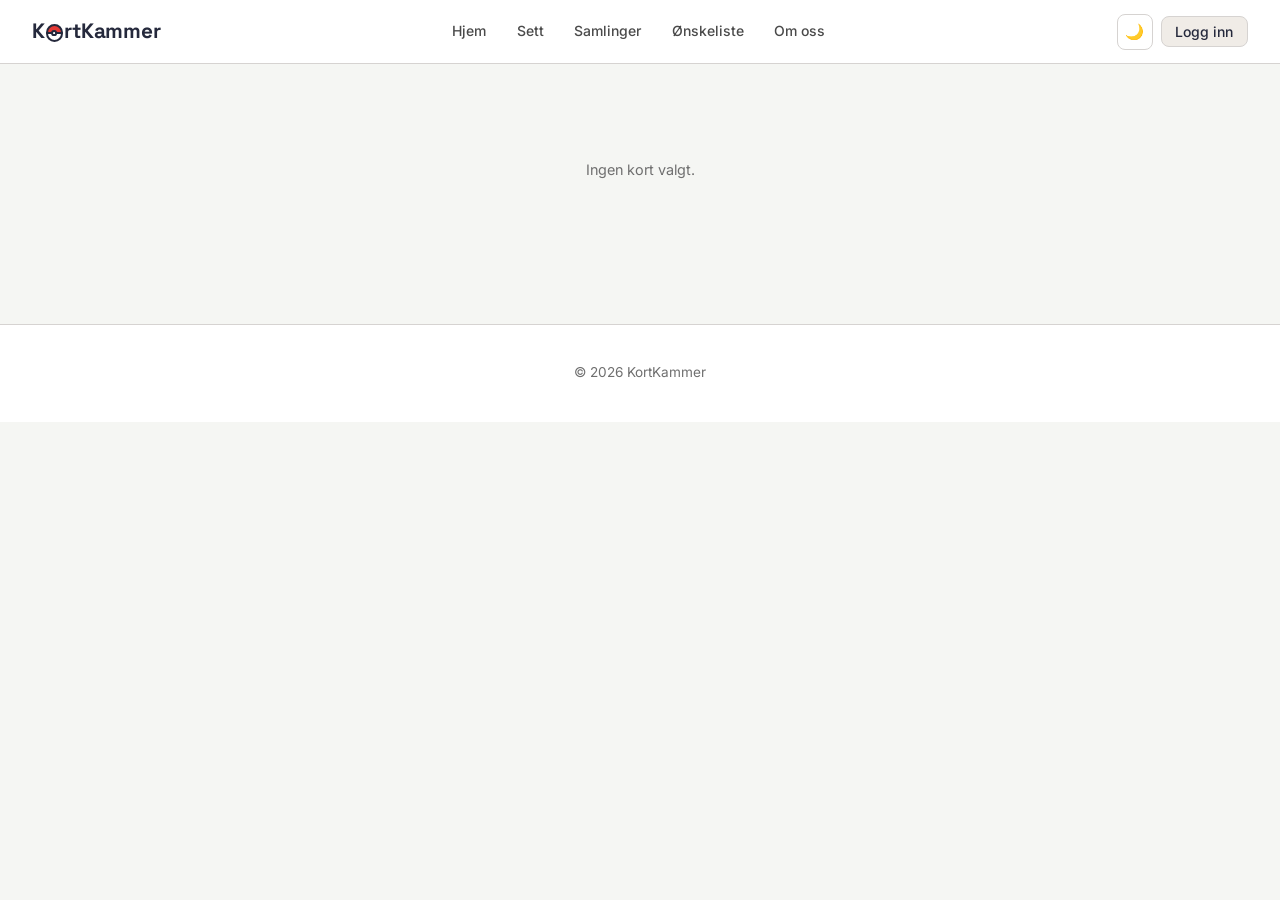
<file: card.html>
<!DOCTYPE html>
<html lang="no">
<head>
  <meta charset="UTF-8" />
  <meta name="viewport" content="width=device-width, initial-scale=1.0" />
  <title>Kort – KortKammer</title>
  <link rel="preconnect" href="https://fonts.googleapis.com" />
  <link rel="preconnect" href="https://fonts.gstatic.com" crossorigin />
  <link href="https://fonts.googleapis.com/css2?family=Space+Grotesk:wght@400;500;600;700&family=Inter:wght@400;500;600&display=swap" rel="stylesheet" />
  <link rel="stylesheet" href="styles.css" />
  <script>(function(){var t=localStorage.getItem('kortkammer_theme');if(t)document.documentElement.setAttribute('data-theme',t);})();</script>
</head>
<body>

  <nav class="site-nav">
    <a href="index.html" class="nav-logo">
      <span class="logo-blue">K</span><span class="pokeball-o"></span><span class="logo-blue">rt</span><span class="logo-white">Kammer</span>
    </a>
    <ul class="nav-links">
      <li><a href="index.html">Hjem</a></li>
      <li><a href="sets.html">Sett</a></li>
      <li><a href="collection.html">Samlinger</a></li>
      <li><a href="wishlist.html">Ønskeliste</a></li>
      <li><a href="#">Om oss</a></li>
    </ul>
    <div class="nav-actions">
      <button class="nav-icon-btn" title="Tema" aria-label="Bytt tema">🌙</button>
      <span id="nav-auth"></span>
    </div>
  </nav>

  <script src="auth.js?v=3"></script>

  <main>
    <div id="card-detail" class="card-detail">
      <p class="loading-text">Laster kort...</p>
    </div>
  </main>

  <footer>
    <p>© 2026 KortKammer</p>
  </footer>

  <script src="sets-config.js?v=4"></script>
  <script src="card.js?v=9"></script>
</body>
</html>
</file>
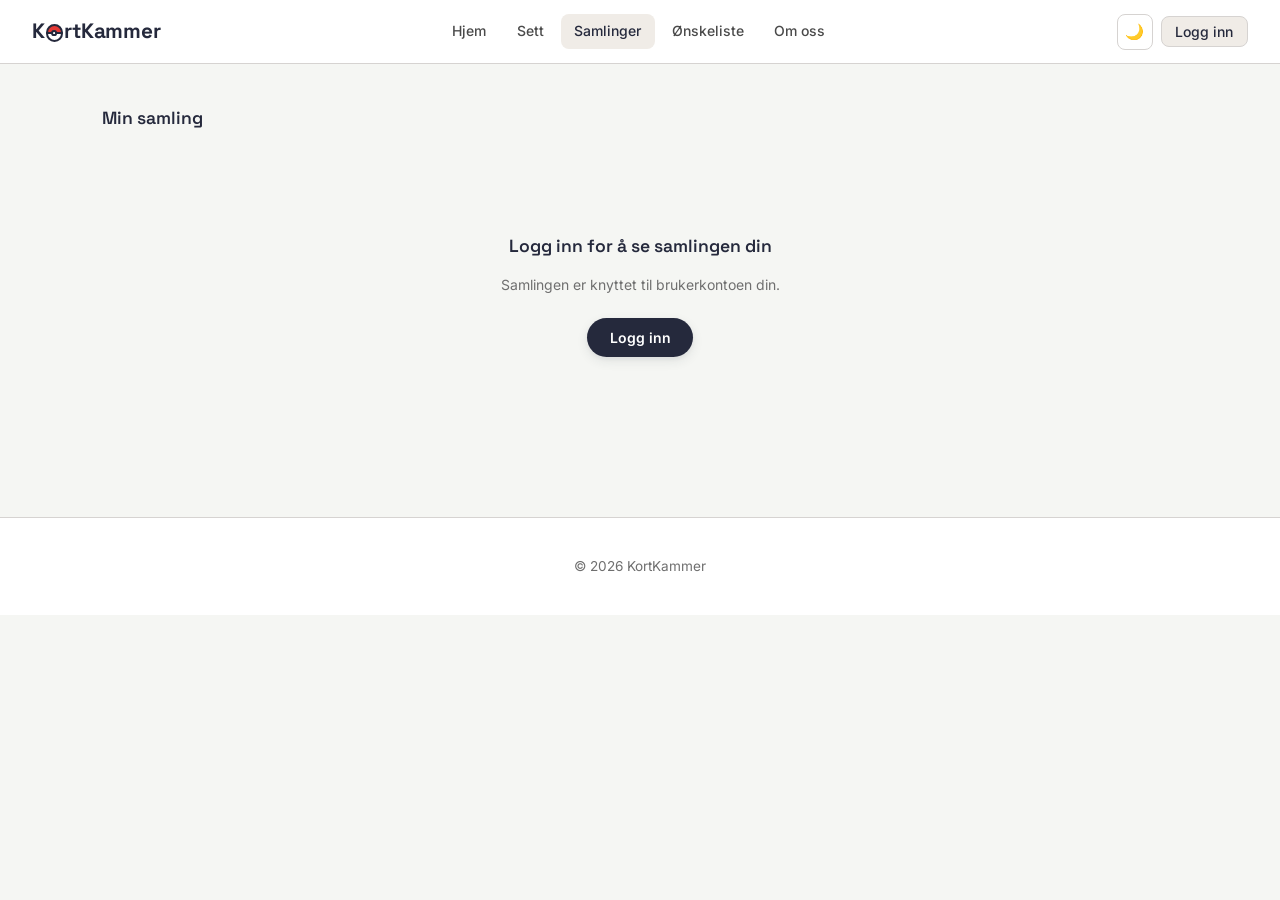
<file: collection.html>
<!DOCTYPE html>
<html lang="no">
<head>
  <meta charset="UTF-8" />
  <meta name="viewport" content="width=device-width, initial-scale=1.0" />
  <title>Min samling – KortKammer</title>
  <link rel="preconnect" href="https://fonts.googleapis.com" />
  <link rel="preconnect" href="https://fonts.gstatic.com" crossorigin />
  <link href="https://fonts.googleapis.com/css2?family=Space+Grotesk:wght@400;500;600;700&family=Inter:wght@400;500;600&display=swap" rel="stylesheet" />
  <link rel="stylesheet" href="styles.css" />
  <script>(function(){var t=localStorage.getItem('kortkammer_theme');if(t)document.documentElement.setAttribute('data-theme',t);})();</script>
</head>
<body>

  <nav class="site-nav">
    <a href="index.html" class="nav-logo">
      <span class="logo-blue">K</span><span class="pokeball-o"></span><span class="logo-blue">rt</span><span class="logo-white">Kammer</span>
    </a>
    <ul class="nav-links">
      <li><a href="index.html">Hjem</a></li>
      <li><a href="sets.html">Sett</a></li>
      <li><a href="collection.html" class="active">Samlinger</a></li>
      <li><a href="wishlist.html">Ønskeliste</a></li>
      <li><a href="#">Om oss</a></li>
    </ul>
    <div class="nav-actions">
      <button class="nav-icon-btn" title="Tema" aria-label="Bytt tema">🌙</button>
      <span id="nav-auth"></span>
    </div>
  </nav>

  <script src="auth.js?v=3"></script>

  <main>
    <div class="cards-section">
      <div class="cards-section-header">
        <h2 class="cards-section-title">Min samling</h2>
        <select id="set-filter" class="sort-select list-filter-select" aria-label="Filtrer samling etter sett"></select>
      </div>
      <div class="pokemon-grid" id="card-grid"></div>
    </div>
  </main>

  <footer>
    <p>© 2026 KortKammer</p>
  </footer>

  <script src="sets-config.js?v=4"></script>
  <script src="collection.js?v=9"></script>
</body>
</html>
</file>
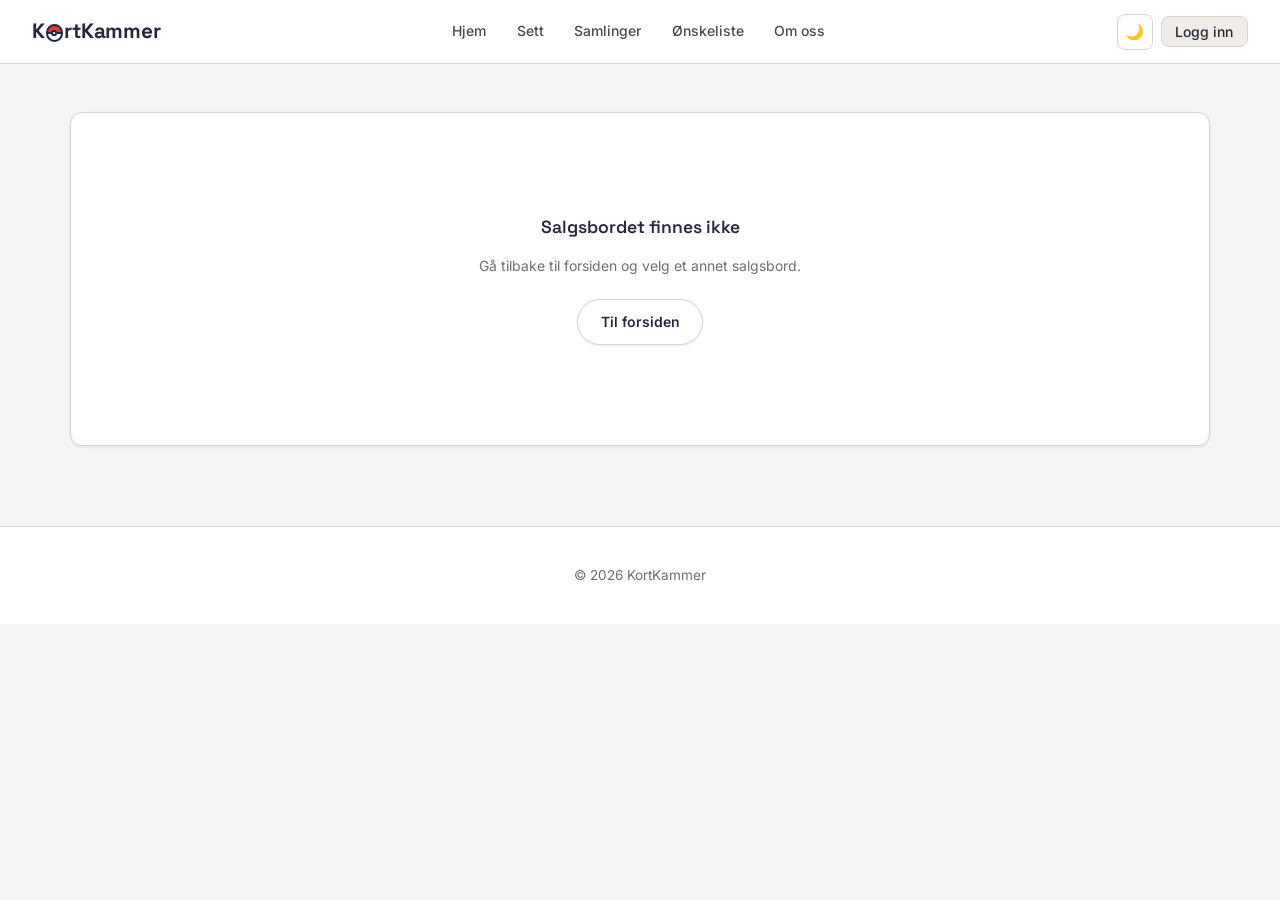
<file: listing.html>
<!DOCTYPE html>
<html lang="no">
<head>
  <meta charset="UTF-8" />
  <meta name="viewport" content="width=device-width, initial-scale=1.0" />
  <title>Salgsbord - KortKammer</title>
  <link rel="preconnect" href="https://fonts.googleapis.com" />
  <link rel="preconnect" href="https://fonts.gstatic.com" crossorigin />
  <link href="https://fonts.googleapis.com/css2?family=Space+Grotesk:wght@400;500;600;700&family=Inter:wght@400;500;600&display=swap" rel="stylesheet" />
  <link rel="stylesheet" href="styles.css" />
  <script>(function(){var t=localStorage.getItem('kortkammer_theme');if(t)document.documentElement.setAttribute('data-theme',t);})();</script>
</head>
<body>

  <nav class="site-nav">
    <a href="index.html" class="nav-logo">
      <span class="logo-blue">K</span><span class="pokeball-o"></span><span class="logo-blue">rt</span><span class="logo-white">Kammer</span>
    </a>
    <ul class="nav-links">
      <li><a href="index.html">Hjem</a></li>
      <li><a href="sets.html">Sett</a></li>
      <li><a href="collection.html">Samlinger</a></li>
      <li><a href="wishlist.html">Ønskeliste</a></li>
      <li><a href="#">Om oss</a></li>
    </ul>
    <div class="nav-actions">
      <button class="nav-icon-btn" title="Tema" aria-label="Bytt tema">🌙</button>
      <span id="nav-auth"></span>
    </div>
  </nav>

  <script src="auth.js?v=3"></script>

  <main>
    <section class="marketplace-section">
      <div class="marketplace-inner">
        <div id="listing-detail" class="listing-page-detail"></div>
      </div>
    </section>
  </main>

  <footer>
    <p>© 2026 KortKammer</p>
  </footer>

  <script src="marketplace.js?v=4"></script>
  <script src="listing.js?v=2"></script>
</body>
</html>
</file>
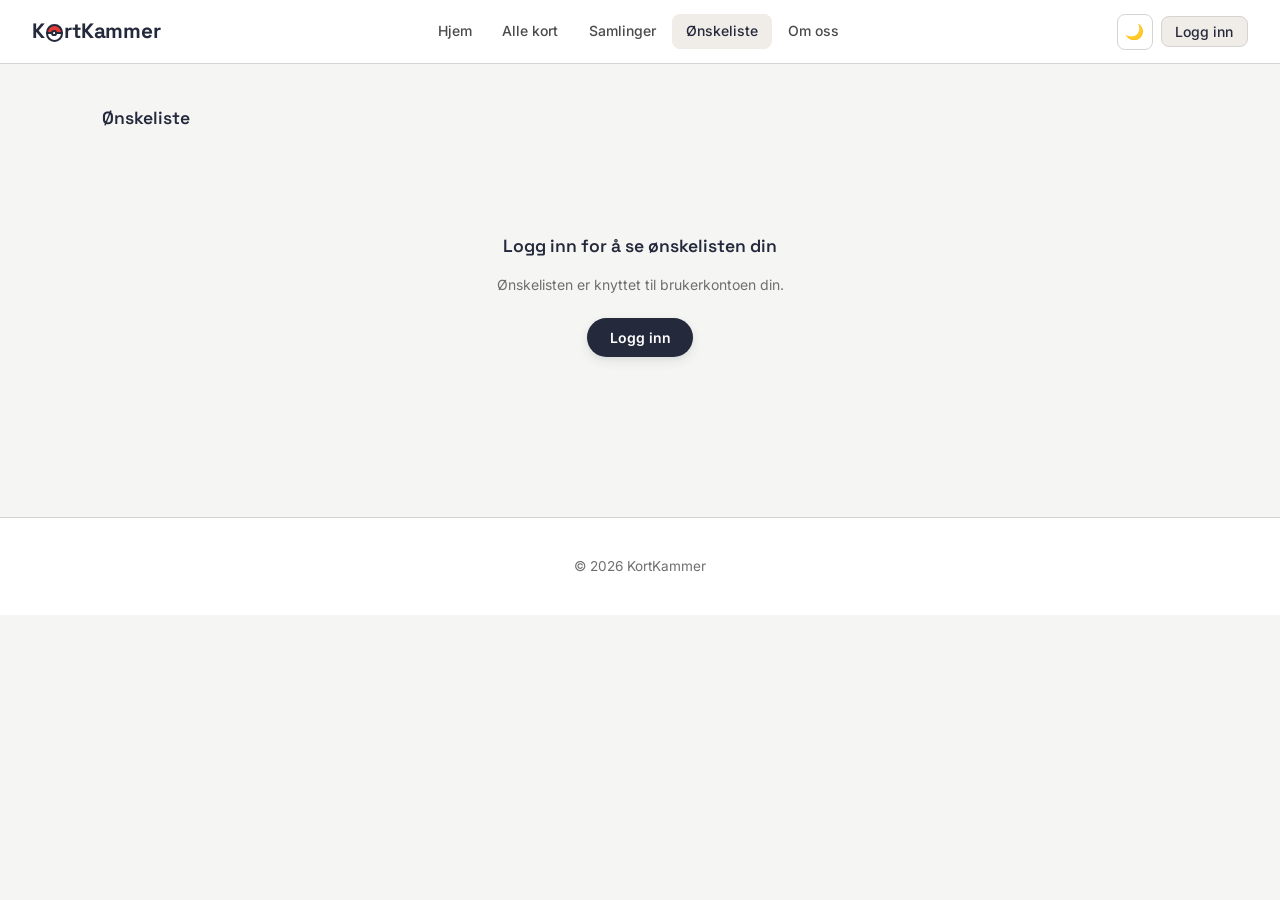
<file: wishlist.html>
<!DOCTYPE html>
<html lang="no">
<head>
  <meta charset="UTF-8" />
  <meta name="viewport" content="width=device-width, initial-scale=1.0" />
  <title>Ønskeliste – KortKammer</title>
  <link rel="preconnect" href="https://fonts.googleapis.com" />
  <link rel="preconnect" href="https://fonts.gstatic.com" crossorigin />
  <link href="https://fonts.googleapis.com/css2?family=Space+Grotesk:wght@400;500;600;700&family=Inter:wght@400;500;600&display=swap" rel="stylesheet" />
  <link rel="stylesheet" href="styles.css" />
  <script>(function(){var t=localStorage.getItem('kortkammer_theme');if(t)document.documentElement.setAttribute('data-theme',t);})();</script>
</head>
<body>

  <nav class="site-nav">
    <a href="index.html" class="nav-logo">
      <span class="logo-blue">K</span><span class="pokeball-o"></span><span class="logo-blue">rt</span><span class="logo-white">Kammer</span>
    </a>
    <ul class="nav-links">
      <li><a href="index.html">Hjem</a></li>
      <li><a href="set.html">Alle kort</a></li>
      <li><a href="collection.html">Samlinger</a></li>
      <li><a href="wishlist.html" class="active">Ønskeliste</a></li>
      <li><a href="#">Om oss</a></li>
    </ul>
    <div class="nav-actions">
      <button class="nav-icon-btn" title="Tema" aria-label="Bytt tema">🌙</button>
      <span id="nav-auth"></span>
    </div>
  </nav>

  <script src="auth.js?v=3"></script>

  <main>
    <div class="cards-section">
      <div class="cards-section-header">
        <h2 class="cards-section-title">Ønskeliste</h2>
      </div>
      <div class="pokemon-grid" id="card-grid"></div>
    </div>
  </main>

  <footer>
    <p>© 2026 KortKammer</p>
  </footer>

  <script src="wishlist.js?v=7"></script>
</body>
</html>
</file>
<file: styles.css>
/* =====================
   Google Fonts
   ===================== */
@import url('https://fonts.googleapis.com/css2?family=Space+Grotesk:wght@400;500;600;700&family=Inter:wght@400;500;600&display=swap');

/* =====================
   CSS Variables
   ===================== */
:root {
  --primary:      #25293C;
  --primary-hover:#1F1F1F;
  --sand-dune:    #846C64;
  --clay:         #E7E2DD;
  --mist:         #F0ECE7;
  --surface:      #FFFFFF;
  --subtle-bg:    #F5F6F3;
  --soft-panel:   #E7E2DD;
  --border:       #D6D3D1;
  --text-primary: #25293C;
  --text-body:    #4A4A4A;
  --text-muted:   #6F6F6F;

  --font-heading: 'Space Grotesk', 'Segoe UI', system-ui, sans-serif;
  --font-body:    'Inter', 'Segoe UI', system-ui, sans-serif;

  --radius-sm:   8px;
  --radius-md:   12px;
  --radius-lg:   16px;
  --radius-full: 999px;

  --shadow-sm:        0 1px 3px rgba(37,41,60,0.06), 0 1px 2px rgba(37,41,60,0.04);
  --shadow-md:        0 4px 12px rgba(37,41,60,0.09), 0 2px 4px rgba(37,41,60,0.05);
  --shadow-lg:        0 8px 24px rgba(37,41,60,0.11), 0 4px 8px rgba(37,41,60,0.06);
  --shadow-card-hover:0 12px 32px rgba(132,108,100,0.18), 0 4px 8px rgba(37,41,60,0.08);
}

/* =====================
   Reset & Base
   ===================== */
*, *::before, *::after {
  box-sizing: border-box;
}

body {
  margin: 0;
  font-family: var(--font-body);
  background: var(--subtle-bg);
  color: var(--text-body);
  line-height: 1.6;
}

/* =====================
   Pokeball Logo Icon
   ===================== */
.pokeball-o {
  width: 0.85em;
  height: 0.85em;
  display: inline-block;
  margin: 0 0.04em;
  border-radius: 50%;
  position: relative;
  top: 0.08em;
  background: linear-gradient(to bottom, #e53935 0 48%, #ffffff 48% 100%);
  border: 2px solid var(--primary);
  box-sizing: border-box;
  flex-shrink: 0;
}

.pokeball-o::before {
  content: "";
  position: absolute;
  left: 50%;
  top: 48%;
  width: 100%;
  height: 2px;
  background: var(--primary);
  transform: translate(-50%, -50%);
}

.pokeball-o::after {
  content: "";
  position: absolute;
  left: 50%;
  top: 50%;
  width: 0.28em;
  height: 0.28em;
  background: #ffffff;
  border: 2px solid var(--primary);
  border-radius: 50%;
  transform: translate(-50%, -50%);
  box-sizing: border-box;
}

/* =====================
   Navigation
   ===================== */
.site-nav {
  display: flex;
  align-items: center;
  justify-content: space-between;
  padding: 0 2rem;
  height: 64px;
  background: var(--surface);
  border-bottom: 1px solid var(--border);
  position: sticky;
  top: 0;
  z-index: 100;
}

.nav-logo {
  display: inline-flex;
  align-items: center;
  font-family: var(--font-heading);
  font-size: 1.3rem;
  font-weight: 700;
  color: var(--primary);
  text-decoration: none;
  letter-spacing: -0.01em;
}

.nav-links {
  display: flex;
  align-items: center;
  gap: 0.2rem;
  list-style: none;
  margin: 0;
  padding: 0;
}

.nav-links a {
  display: block;
  padding: 0.4rem 0.85rem;
  color: var(--text-body);
  text-decoration: none;
  font-size: 0.875rem;
  font-weight: 500;
  border-radius: var(--radius-sm);
  transition: background 0.15s, color 0.15s;
}

.nav-links a:hover,
.nav-links a.active {
  background: var(--mist);
  color: var(--primary);
}

.nav-actions {
  display: flex;
  align-items: center;
  gap: 0.5rem;
}

.nav-icon-btn {
  width: 36px;
  height: 36px;
  display: flex;
  align-items: center;
  justify-content: center;
  background: none;
  border: 1px solid var(--border);
  border-radius: var(--radius-sm);
  cursor: pointer;
  font-size: 0.95rem;
  color: var(--text-muted);
  transition: background 0.15s, border-color 0.15s;
}

.nav-icon-btn:hover {
  background: var(--mist);
  border-color: var(--sand-dune);
  color: var(--primary);
}

.nav-auth-link {
  display: inline-block;
  padding: 0.4rem 0.85rem;
  font-family: var(--font-body);
  font-size: 0.875rem;
  font-weight: 500;
  color: var(--primary);
  background: var(--mist);
  border: 1px solid var(--border);
  border-radius: var(--radius-sm);
  text-decoration: none;
  cursor: pointer;
  transition: background 0.15s, border-color 0.15s;
  white-space: nowrap;
}

.nav-auth-link:hover {
  background: var(--clay);
  border-color: var(--sand-dune);
}

/* =====================
   Profile page
   ===================== */
.profile-page {
  display: flex;
  justify-content: center;
  padding: 4rem 2rem;
}

.profile-card {
  background: var(--surface);
  border: 1px solid var(--border);
  border-radius: var(--radius-lg);
  box-shadow: var(--shadow-md);
  padding: 2.5rem 2rem;
  width: 100%;
  max-width: 420px;
  display: flex;
  flex-direction: column;
  align-items: center;
  gap: 1.25rem;
}

.profile-avatar {
  width: 72px;
  height: 72px;
  display: flex;
  align-items: center;
  justify-content: center;
  background: var(--mist);
  border: 1px solid var(--border);
  border-radius: 50%;
  font-size: 2rem;
}

.profile-name {
  font-family: var(--font-heading);
  font-size: 1.5rem;
  font-weight: 700;
  color: var(--text-primary);
  margin: 0;
}

.profile-stats {
  display: flex;
  align-items: center;
  gap: 0;
  width: 100%;
  background: var(--subtle-bg);
  border: 1px solid var(--border);
  border-radius: var(--radius-md);
  overflow: hidden;
}

.profile-stat {
  flex: 1;
  display: flex;
  flex-direction: column;
  align-items: center;
  padding: 1rem;
  text-decoration: none;
  color: inherit;
  transition: background 0.15s;
}

.profile-stat:hover {
  background: var(--mist);
}

.profile-stat-value {
  font-family: var(--font-heading);
  font-size: 1.75rem;
  font-weight: 700;
  color: var(--primary);
  line-height: 1;
}

.profile-stat-label {
  font-size: 0.8rem;
  color: var(--text-muted);
  margin-top: 0.25rem;
}

.profile-stat-divider {
  width: 1px;
  height: 3rem;
  background: var(--border);
  flex-shrink: 0;
}

.profile-logout {
  width: 100%;
  margin-top: 0.5rem;
}

.card-login-prompt {
  font-size: 0.9rem;
  color: var(--text-muted);
  margin: 0 0 0.75rem;
}

/* =====================
   Hero (landing page)
   ===================== */
.hero {
  background: var(--surface);
  border-bottom: 1px solid var(--border);
  padding: 5rem 2rem 4rem;
}

.hero-inner {
  max-width: 1140px;
  margin: 0 auto;
  display: flex;
  align-items: center;
  justify-content: space-between;
  gap: 3rem;
}

.hero-text {
  flex: 1;
  max-width: 560px;
}

.hero-text h1 {
  font-family: var(--font-heading);
  font-size: clamp(1.9rem, 3.5vw, 2.9rem);
  font-weight: 700;
  color: var(--text-primary);
  line-height: 1.15;
  letter-spacing: -0.02em;
  margin: 0 0 1rem;
}

.hero-text p {
  font-size: 1rem;
  color: var(--text-muted);
  margin: 0 0 2rem;
  max-width: 420px;
  line-height: 1.65;
}

.hero-buttons {
  display: flex;
  gap: 0.75rem;
  flex-wrap: wrap;
}

.hero-visual {
  flex-shrink: 0;
  display: flex;
  align-items: center;
  justify-content: center;
}

.hero-visual img {
  max-width: 320px;
  width: 100%;
  filter: drop-shadow(0 8px 24px rgba(37,41,60,0.12));
}

/* =====================
   Marketplace
   ===================== */
.marketplace-section {
  padding: 3rem 2rem 5rem;
}

.marketplace-inner {
  max-width: 1140px;
  margin: 0 auto;
}

.marketplace-header {
  display: flex;
  align-items: flex-end;
  justify-content: space-between;
  gap: 1rem;
  margin-bottom: 1.25rem;
  flex-wrap: wrap;
}

.marketplace-title {
  font-family: var(--font-heading);
  font-size: clamp(1.6rem, 3vw, 2.35rem);
  font-weight: 700;
  color: var(--text-primary);
  margin: 0;
}

.marketplace-filters {
  display: flex;
  gap: 0.6rem;
  flex-wrap: wrap;
}

.marketplace-grid {
  display: grid;
  grid-template-columns: repeat(3, 1fr);
  gap: 1rem;
}

.listing-card {
  background: var(--surface);
  border: 1px solid var(--border);
  border-radius: var(--radius-md);
  box-shadow: var(--shadow-sm);
  padding: 1rem;
}

.listing-carousel {
  position: relative;
  display: flex;
  align-items: center;
  justify-content: center;
  background: var(--subtle-bg);
  border: 1px solid var(--border);
  border-radius: var(--radius-sm);
  aspect-ratio: 4 / 3;
  margin-bottom: 0.9rem;
  overflow: hidden;
}

.listing-carousel img {
  width: 100%;
  height: 100%;
  object-fit: contain;
  padding: 0.45rem;
}

.carousel-nav {
  position: absolute;
  top: 50%;
  transform: translateY(-50%);
  width: 1.8rem;
  height: 1.8rem;
  border: 1px solid var(--border);
  border-radius: var(--radius-full);
  background: var(--surface);
  color: var(--text-primary);
  cursor: pointer;
  font-size: 1.1rem;
  line-height: 1;
  box-shadow: var(--shadow-sm);
}

.carousel-prev {
  left: 0.45rem;
}

.carousel-next {
  right: 0.45rem;
}

.carousel-dots {
  position: absolute;
  left: 0;
  right: 0;
  bottom: 0.45rem;
  display: flex;
  justify-content: center;
  gap: 0.3rem;
}

.carousel-count {
  position: absolute;
  left: 0.55rem;
  top: 0.55rem;
  display: inline-flex;
  align-items: center;
  gap: 0.35rem;
  padding: 0.3rem 0.5rem;
  border-radius: var(--radius-full);
  background: rgba(255,255,255,0.92);
  border: 1px solid var(--border);
  color: var(--text-primary);
  font-size: 0.68rem;
  font-weight: 700;
  line-height: 1;
  box-shadow: var(--shadow-sm);
}

.carousel-more {
  color: var(--text-muted);
  font-weight: 600;
}

.carousel-dot {
  width: 0.45rem;
  height: 0.45rem;
  padding: 0;
  border: 0;
  border-radius: var(--radius-full);
  background: var(--border);
  cursor: pointer;
}

.carousel-dot.active {
  background: var(--sand-dune);
}

.listing-card-header {
  display: flex;
  align-items: center;
  justify-content: space-between;
  gap: 0.75rem;
  margin-bottom: 0.85rem;
}

.listing-seller {
  color: var(--text-muted);
  font-size: 0.78rem;
  font-weight: 600;
  margin: 0 0 0.35rem;
}

.listing-type,
.listing-status {
  display: inline-flex;
  align-items: center;
  border-radius: 999px;
  font-size: 0.68rem;
  font-weight: 700;
  line-height: 1;
  padding: 0.35rem 0.55rem;
}

.listing-type {
  background: var(--mist);
  color: var(--text-primary);
}

.listing-status {
  color: #fff;
}

.listing-status-active {
  background: var(--primary);
}

.listing-status-ended {
  background: var(--sand-dune);
}

.listing-title {
  font-family: var(--font-heading);
  color: var(--text-primary);
  font-size: 1rem;
  line-height: 1.3;
  margin: 0 0 0.65rem;
}

.listing-meta-line,
.listing-price-label {
  color: var(--text-muted);
  font-size: 0.78rem;
  margin: 0 0 0.55rem;
}

.listing-price {
  color: var(--text-primary);
  font-family: var(--font-heading);
  font-size: 1rem;
  font-weight: 700;
  margin: 0 0 1rem;
}

.listing-action {
  width: 100%;
}

.listing-page-detail {
  background: var(--surface);
  border: 1px solid var(--border);
  border-radius: var(--radius-md);
  box-shadow: var(--shadow-sm);
  padding: 1.25rem;
}

.marketplace-back {
  margin-bottom: 1rem;
}

.listing-detail-header {
  display: flex;
  align-items: flex-start;
  justify-content: space-between;
  gap: 1rem;
  margin-bottom: 1rem;
}

.listing-detail-title {
  color: var(--text-primary);
  font-family: var(--font-heading);
  font-size: 1.6rem;
  line-height: 1.2;
  margin: 0;
}

.listing-detail-meta {
  display: flex;
  gap: 0.5rem;
  flex-wrap: wrap;
  justify-content: flex-end;
}

.listing-product-filters {
  display: flex;
  flex-wrap: wrap;
  gap: 0.45rem;
  margin: 1rem 0 0.25rem;
}

.listing-filter-tab {
  border: 1px solid var(--border);
  border-radius: var(--radius-full);
  background: var(--surface);
  color: var(--text-body);
  cursor: pointer;
  font-family: var(--font-body);
  font-size: 0.78rem;
  font-weight: 700;
  line-height: 1;
  padding: 0.55rem 0.75rem;
}

.listing-filter-tab:hover,
.listing-filter-tab.active {
  background: var(--primary);
  border-color: var(--primary);
  color: #ffffff;
}

.listing-detail-grid {
  display: grid;
  grid-template-columns: repeat(4, 1fr);
  gap: 1rem;
  margin-top: 1.25rem;
}

.listing-detail-card {
  background: var(--subtle-bg);
  border: 1px solid var(--border);
  border-radius: var(--radius-sm);
  padding: 0.75rem;
}

.listing-detail-card img {
  width: 100%;
  aspect-ratio: 5 / 7;
  object-fit: contain;
  display: block;
  margin-bottom: 0.65rem;
}

.listing-detail-card h3 {
  color: var(--text-primary);
  font-family: var(--font-heading);
  font-size: 0.9rem;
  margin: 0 0 0.2rem;
}

.listing-detail-card p {
  color: var(--text-muted);
  font-size: 0.75rem;
  margin: 0;
}

.listing-product-card {
  display: flex;
  flex-direction: column;
}

.listing-product-body {
  display: flex;
  flex: 1;
  flex-direction: column;
}

.listing-product-variant {
  margin-top: 0.15rem;
}

.listing-product-meta {
  display: flex;
  flex-wrap: wrap;
  gap: 0.4rem;
  margin: 0.65rem 0;
}

.listing-product-price {
  color: var(--text-primary) !important;
  font-family: var(--font-heading);
  font-size: 1rem !important;
  font-weight: 700;
  margin: 0 0 0.85rem !important;
}

.listing-product-action {
  width: 100%;
  margin-top: auto;
}

/* =====================
   Buttons
   ===================== */
.btn {
  display: inline-flex;
  align-items: center;
  justify-content: center;
  padding: 0.7rem 1.4rem;
  border-radius: var(--radius-full);
  font-family: var(--font-body);
  font-size: 0.875rem;
  font-weight: 600;
  text-decoration: none;
  cursor: pointer;
  border: none;
  transition: background 0.15s, box-shadow 0.15s, transform 0.1s;
}

.btn:active {
  transform: translateY(1px) scale(0.98);
  transition: transform 0.08s;
}

.btn-primary {
  background: var(--primary);
  color: #ffffff;
  box-shadow: var(--shadow-md);
}

.btn-primary:hover {
  background: var(--primary-hover);
  box-shadow: var(--shadow-lg);
}

.btn-secondary {
  background: var(--surface);
  color: var(--text-primary);
  border: 1px solid var(--border);
  box-shadow: var(--shadow-sm);
}

.btn-secondary:hover {
  background: var(--mist);
  border-color: var(--sand-dune);
}

.btn-primary.btn-active {
  background: #5a3d37;
  box-shadow: inset 0 1px 3px rgba(0,0,0,0.18), var(--shadow-sm);
}

.btn-primary.btn-active:hover {
  background: #4a302a;
}

.btn-secondary.btn-active {
  background: var(--soft-panel);
  border-color: var(--sand-dune);
  color: var(--sand-dune);
  font-weight: 600;
}

.empty-list-msg {
  grid-column: 1 / -1;
  text-align: center;
  padding: 4rem 2rem;
  color: var(--text-muted);
  font-size: 0.95rem;
}

.empty-state {
  grid-column: 1 / -1;
  display: flex;
  flex-direction: column;
  align-items: center;
  gap: 0.85rem;
  padding: 5rem 2rem;
  text-align: center;
}

.empty-state-icon {
  color: var(--border);
  display: block;
  margin-bottom: 0.25rem;
}

.empty-state-title {
  font-family: var(--font-heading);
  font-size: 1.1rem;
  font-weight: 600;
  color: var(--text-primary);
  margin: 0;
}

.empty-state-desc {
  color: var(--text-muted);
  font-size: 0.875rem;
  margin: 0 0 0.5rem;
}

/* =====================
   Search & Filter
   ===================== */
.search-filter-section {
  background: var(--surface);
  border-bottom: 1px solid var(--border);
  padding: 1rem 2rem;
}

.search-filter-inner {
  max-width: 1140px;
  margin: 0 auto;
  display: flex;
  gap: 0.6rem;
  align-items: center;
  flex-wrap: wrap;
}

.search-input {
  flex: 1;
  min-width: 200px;
  padding: 0.575rem 1rem;
  border: 1px solid var(--border);
  border-radius: var(--radius-sm);
  font-family: var(--font-body);
  font-size: 0.875rem;
  color: var(--text-primary);
  background: var(--subtle-bg);
  outline: none;
  transition: border-color 0.15s, box-shadow 0.15s, background 0.15s;
}

.search-input::placeholder {
  color: var(--text-muted);
}

.search-input:focus {
  border-color: var(--sand-dune);
  box-shadow: 0 0 0 3px rgba(132,108,100,0.12);
  background: var(--surface);
}

.filter-select,
.sort-select {
  padding: 0.575rem 0.85rem;
  border: 1px solid var(--border);
  border-radius: var(--radius-sm);
  font-family: var(--font-body);
  font-size: 0.875rem;
  color: var(--text-primary);
  background: var(--subtle-bg);
  outline: none;
  cursor: pointer;
  transition: border-color 0.15s, background 0.15s;
}

.filter-select:focus,
.sort-select:focus {
  border-color: var(--sand-dune);
  background: var(--surface);
}

.variant-select-wrap {
  display: inline-flex;
  align-items: center;
  gap: 0.45rem;
  color: var(--text-muted);
  font-size: 0.875rem;
  font-weight: 600;
}

.variant-select-wrap[hidden] {
  display: none;
}

.btn-reset {
  padding: 0.575rem 1rem;
  border: 1px solid var(--border);
  border-radius: var(--radius-sm);
  font-family: var(--font-body);
  font-size: 0.875rem;
  font-weight: 500;
  color: var(--text-muted);
  background: var(--surface);
  cursor: pointer;
  white-space: nowrap;
  transition: background 0.15s, border-color 0.15s, color 0.15s;
}

.btn-reset:hover {
  background: var(--mist);
  border-color: var(--sand-dune);
  color: var(--primary);
}

/* =====================
   Custom Type Dropdown
   ===================== */
.type-dropdown {
  position: relative;
}

.type-dropdown-btn {
  display: inline-flex;
  align-items: center;
  gap: 0.5rem;
  padding: 0.575rem 0.85rem;
  border: 1px solid var(--border);
  border-radius: var(--radius-sm);
  font-family: var(--font-body);
  font-size: 0.875rem;
  color: var(--text-primary);
  background: var(--subtle-bg);
  cursor: pointer;
  white-space: nowrap;
  transition: border-color 0.15s, background 0.15s;
}

.type-dropdown-btn:hover,
.type-dropdown-btn.open {
  background: var(--surface);
  border-color: var(--sand-dune);
}

.type-dropdown-label {
  display: inline-flex;
  align-items: center;
  gap: 0.4rem;
}

.type-dropdown-arrow {
  width: 12px;
  height: 12px;
  color: var(--text-muted);
  transition: transform 0.15s;
  flex-shrink: 0;
}

.type-dropdown-btn.open .type-dropdown-arrow {
  transform: rotate(180deg);
}

.type-dropdown-menu {
  display: none;
  position: absolute;
  top: calc(100% + 4px);
  left: 0;
  background: var(--surface);
  border: 1px solid var(--border);
  border-radius: var(--radius-md);
  box-shadow: var(--shadow-lg);
  z-index: 50;
  min-width: 170px;
  overflow: hidden;
  padding: 0.3rem 0;
}

.type-dropdown-menu.open {
  display: block;
}

.type-option {
  display: flex;
  align-items: center;
  gap: 0.5rem;
  width: 100%;
  padding: 0.45rem 0.85rem;
  border: none;
  background: none;
  font-family: var(--font-body);
  font-size: 0.875rem;
  color: var(--text-body);
  cursor: pointer;
  text-align: left;
  transition: background 0.1s;
}

.type-option:hover {
  background: var(--mist);
}

.type-option.selected {
  background: var(--clay);
  color: var(--primary);
  font-weight: 600;
}

.type-option .type-icon {
  width: 18px;
  height: 18px;
  flex-shrink: 0;
}

/* =====================
   Cards Section
   ===================== */
.cards-section {
  max-width: 1140px;
  margin: 0 auto;
  padding: 2.5rem 2rem 5rem;
}

.cards-section-header {
  margin-bottom: 1.25rem;
  display: flex;
  align-items: center;
  justify-content: space-between;
  gap: 0.75rem;
  flex-wrap: wrap;
}

.cards-section-title {
  font-family: var(--font-heading);
  font-size: 1.1rem;
  font-weight: 600;
  color: var(--text-primary);
  margin: 0;
}

.list-filter-select {
  min-width: 10rem;
}

/* =====================
   Pokemon Grid & Cards
   ===================== */
.pokemon-grid,
#card-grid {
  display: grid;
  grid-template-columns: repeat(4, 1fr);
  gap: 1.4rem;
}

.pokemon-card {
  display: block;
  text-decoration: none;
  background: var(--surface);
  border: 1px solid var(--border);
  border-radius: var(--radius-md);
  padding: 0.75rem;
  text-align: center;
  box-shadow: var(--shadow-sm);
  position: relative;
  transition: box-shadow 0.25s, transform 0.25s, border-color 0.2s;
}

.pokemon-card:hover {
  box-shadow: 0 16px 40px rgba(132,108,100,0.22), 0 4px 10px rgba(37,41,60,0.10);
  transform: translateY(-4px) scale(1.03);
  border-color: var(--sand-dune);
}

.pokemon-card:active {
  transform: scale(0.97);
  box-shadow: var(--shadow-sm);
  transition: transform 0.1s, box-shadow 0.1s;
}

.card-status-badge {
  position: absolute;
  top: 0.5rem;
  left: 0.5rem;
  font-size: 0.62rem;
  font-weight: 700;
  padding: 0.18rem 0.5rem;
  border-radius: var(--radius-full);
  letter-spacing: 0.02em;
  white-space: nowrap;
  pointer-events: none;
  z-index: 1;
}

.card-status-collection {
  background: var(--primary);
  color: #fff;
}

.card-status-wishlist {
  background: var(--sand-dune);
  color: #fff;
}

.pokemon-card img {
  width: 100%;
  border-radius: var(--radius-sm);
  display: block;
}

.pokemon-card-link {
  display: block;
  color: inherit;
  text-decoration: none;
}

.pokemon-card-name {
  color: var(--text-primary);
  font-size: 0.78rem;
  font-weight: 600;
  margin: 0.45rem 0 0.1rem;
  font-family: var(--font-body);
}

.pokemon-card-number {
  color: var(--text-muted);
  font-size: 0.7rem;
  margin: 0;
}

.pokemon-card-variant {
  display: inline-flex;
  align-items: center;
  width: fit-content;
  margin: 0.1rem 0 0.18rem;
  padding: 0.12rem 0.42rem;
  border: 1px solid var(--border);
  border-radius: 999px;
  background: var(--mist);
  color: var(--text-muted);
  font-size: 0.62rem;
  font-weight: 700;
}

.pokemon-card-quantity-row {
  display: flex;
  align-items: center;
  justify-content: space-between;
  gap: 0.5rem;
  margin-top: 0.45rem;
}

.pokemon-card-quantity-label {
  color: var(--text-primary);
  font-size: 0.72rem;
  font-weight: 600;
}

.quantity-control {
  display: inline-flex;
  align-items: center;
  gap: 0.35rem;
}

.quantity-control[hidden] {
  display: none;
}

.quantity-control-btn {
  width: 1.75rem;
  height: 1.75rem;
  border: 1px solid var(--border);
  border-radius: var(--radius-sm);
  background: var(--surface);
  color: var(--text-muted);
  cursor: pointer;
  font-size: 1rem;
  font-weight: 700;
  line-height: 1;
}

.quantity-control-btn:hover {
  border-color: var(--sand-dune);
  color: var(--primary);
  background: var(--mist);
}

.quantity-control-value {
  min-width: 1.5rem;
  color: var(--text-primary);
  font-size: 0.82rem;
  font-weight: 700;
  text-align: center;
}

.card-action-group {
  display: flex;
  flex-direction: column;
  gap: 0.45rem;
}

.card-quantity-control {
  align-self: flex-start;
}

.load-more-wrap {
  display: flex;
  justify-content: center;
  margin-top: 2rem;
}

.loading-text,
.error-text {
  color: var(--text-muted);
  grid-column: 1 / -1;
  width: 100%;
  text-align: center;
  padding: 3rem;
  font-size: 0.9rem;
}

/* =====================
   Footer
   ===================== */
footer {
  text-align: center;
  padding: 1.5rem;
  background: var(--surface);
  color: var(--text-muted);
  border-top: 1px solid var(--border);
  font-size: 0.85rem;
}

/* =====================
   Sets Section (landing page)
   ===================== */
.sets-section {
  padding: 3rem 2rem 5rem;
}

.sets-inner {
  max-width: 1140px;
  margin: 0 auto;
}

.sets-section-header {
  display: flex;
  align-items: center;
  justify-content: space-between;
  gap: 1rem;
  margin-bottom: 1rem;
}

.sets-section-title {
  font-family: var(--font-heading);
  font-size: 0.75rem;
  font-weight: 600;
  color: var(--text-muted);
  text-transform: uppercase;
  letter-spacing: 0.08em;
  margin: 0;
}

.sets-list {
  display: flex;
  flex-wrap: wrap;
  gap: 1rem;
}

.set-card {
  display: inline-flex;
  align-items: center;
  gap: 1.75rem;
  background: var(--surface);
  border: 1px solid var(--border);
  border-radius: var(--radius-lg);
  padding: 1.5rem 2rem;
  text-decoration: none;
  max-width: 500px;
  box-shadow: var(--shadow-sm);
  transition: box-shadow 0.2s, transform 0.18s, border-color 0.2s;
}

.set-card:hover {
  box-shadow: var(--shadow-card-hover);
  transform: translateY(-2px);
  border-color: var(--sand-dune);
}

.set-card-logo img {
  max-width: 170px;
  width: 100%;
  display: block;
}

.set-card-info {
  display: flex;
  flex-direction: column;
  gap: 0.25rem;
}

.set-card-name {
  font-family: var(--font-heading);
  font-size: 0.95rem;
  font-weight: 600;
  color: var(--text-primary);
  margin: 0;
}

.set-card-count {
  color: var(--text-muted);
  font-size: 0.82rem;
  margin: 0;
}

.set-card-cta {
  display: inline-block;
  margin-top: 0.5rem;
  color: var(--sand-dune);
  font-size: 0.82rem;
  font-weight: 600;
}

/* =====================
   Type badge colors
   Used on card detail page (Step 3)
   ===================== */
.type-badge { font-family: var(--font-body); }

.type-fire      { background: #DD4132; color: #fff; border-color: #DD4132; }
.type-water     { background: #4A7FC1; color: #fff; border-color: #4A7FC1; }
.type-grass     { background: #3F9142; color: #fff; border-color: #3F9142; }
.type-lightning { background: #C9A500; color: #fff; border-color: #C9A500; }
.type-psychic   { background: #C44B80; color: #fff; border-color: #C44B80; }
.type-fighting  { background: #A8462C; color: #fff; border-color: #A8462C; }
.type-darkness  { background: #4A4A6A; color: #fff; border-color: #4A4A6A; }
.type-metal     { background: #7A8FA8; color: #fff; border-color: #7A8FA8; }
.type-dragon    { background: #4F5ABE; color: #fff; border-color: #4F5ABE; }
.type-colorless { background: #8E8878; color: #fff; border-color: #8E8878; }
.type-fairy     { background: #C46093; color: #fff; border-color: #C46093; }

/* =====================
   Set Page & Card Detail –
   Existing HTML (set.html / card.html)
   Redesigned in Step 2 & 3
   ===================== */

/* Small header for set.html and card.html */
.hero--small {
  display: flex;
  align-items: center;
  gap: 1.5rem;
  padding: 1rem 2rem;
  background: var(--surface);
  border-bottom: 1px solid var(--border);
}

.logo-title {
  font-family: var(--font-heading);
  font-size: 1.3rem;
  font-weight: 700;
  color: var(--primary);
  margin: 0;
  display: inline-flex;
  align-items: center;
  letter-spacing: -0.01em;
}

.logo-blue  { color: var(--primary); }
.logo-white { color: var(--primary); }

.back-link {
  display: inline-flex;
  align-items: center;
  gap: 0.3rem;
  color: var(--text-muted);
  text-decoration: none;
  font-size: 0.875rem;
  font-weight: 500;
  transition: color 0.15s;
}

.back-link:hover {
  color: var(--primary);
}

.set-page {
  max-width: 1200px;
  margin: 0 auto;
  padding: 2rem 2rem 5rem;
}

.set-page-header {
  text-align: center;
  margin-bottom: 2rem;
  padding: 2rem;
  background: var(--surface);
  border-radius: var(--radius-lg);
  border: 1px solid var(--border);
  box-shadow: var(--shadow-sm);
}

.set-page-logo {
  max-width: 280px;
  width: 100%;
}

/* Card detail */
.card-detail {
  display: flex;
  gap: 2.5rem;
  max-width: 960px;
  margin: 0 auto;
  padding: 2rem 2rem 5rem;
  align-items: flex-start;
}

.card-detail-left {
  flex-shrink: 0;
  width: 63mm;
  max-width: 100%;
  display: flex;
  flex-direction: column;
  gap: 0.85rem;
}

.card-detail-image {
  max-width: 100%;
  text-align: center;
}

.card-detail-image img {
  max-width: 100%;
  height: auto;
  border-radius: var(--radius-md);
  display: block;
  box-shadow: var(--shadow-lg);
}

.card-info-panel {
  background: var(--surface);
  border: 1px solid var(--border);
  border-radius: var(--radius-md);
  padding: 0.5rem 0.85rem;
  box-shadow: var(--shadow-sm);
}

.card-info-row {
  display: flex;
  justify-content: space-between;
  align-items: center;
  padding: 0.45rem 0;
  border-bottom: 1px solid var(--border);
  gap: 0.5rem;
}

.card-info-row:last-child {
  border-bottom: none;
  padding-bottom: 0;
}

.card-info-row--type {
  align-items: flex-start;
}

.card-info-label {
  font-size: 0.68rem;
  font-weight: 600;
  color: var(--text-muted);
  text-transform: uppercase;
  letter-spacing: 0.06em;
  flex-shrink: 0;
}

.card-info-value {
  font-size: 0.78rem;
  font-weight: 500;
  color: var(--text-primary);
  text-align: right;
}

.card-variant-panel {
  width: 100%;
}

.card-variant-row {
  border-bottom: none;
  padding: 0;
}

.card-variant-row .sort-select {
  flex: 1;
  min-width: 0;
}

.card-info-types {
  display: flex;
  gap: 0.3rem;
  flex-wrap: wrap;
  justify-content: flex-end;
}

.card-detail-info {
  flex: 1;
  min-width: 0;
}

.card-detail-name {
  font-family: var(--font-heading);
  color: var(--text-primary);
  font-size: 1.8rem;
  font-weight: 700;
  margin: 0 0 0.75rem;
}

.card-hp {
  color: var(--text-body);
  font-size: 1.05rem;
  margin: 0 0 0.75rem;
}

.card-hp strong {
  color: var(--primary);
  font-weight: 700;
}

.card-types {
  display: flex;
  gap: 0.5rem;
  flex-wrap: wrap;
  margin-bottom: 1.25rem;
}

.type-badge {
  display: inline-flex;
  align-items: center;
  gap: 0.4rem;
  background: var(--mist);
  border: 1px solid var(--border);
  color: var(--text-primary);
  padding: 0.25rem 0.65rem;
  border-radius: var(--radius-full);
  font-size: 0.82rem;
  font-weight: 600;
}

.type-icon {
  width: 20px;
  height: 20px;
  display: block;
  flex-shrink: 0;
}

.card-attacks h3 {
  color: var(--text-muted);
  font-family: var(--font-body);
  font-size: 0.75rem;
  margin: 0 0 0.75rem;
  text-transform: uppercase;
  letter-spacing: 0.07em;
  font-weight: 600;
}

.attack {
  background: var(--subtle-bg);
  border: 1px solid var(--border);
  border-radius: var(--radius-md);
  padding: 0.85rem 1rem;
  margin-bottom: 0.75rem;
}

.attack-header {
  display: flex;
  justify-content: space-between;
  align-items: center;
}

.attack-name {
  color: var(--text-primary);
  font-weight: 600;
  font-size: 0.95rem;
}

.attack-damage {
  color: var(--primary);
  font-family: var(--font-heading);
  font-weight: 700;
  font-size: 1rem;
}

.attack-text {
  color: var(--text-muted);
  font-size: 0.85rem;
  margin: 0.4rem 0 0;
  line-height: 1.5;
}

.attack-left {
  display: flex;
  align-items: center;
  gap: 0.5rem;
}

.attack-cost {
  display: flex;
  align-items: center;
  gap: 0.1rem;
  flex-shrink: 0;
}

.attack-cost-icon {
  width: 18px;
  height: 18px;
  flex-shrink: 0;
}

.card-flavor {
  border-top: 1px solid var(--border);
  padding-top: 1.25rem;
  margin-top: 0.75rem;
}

.card-flavor h3 {
  color: var(--text-muted);
  font-family: var(--font-body);
  font-size: 0.75rem;
  margin: 0 0 0.5rem;
  text-transform: uppercase;
  letter-spacing: 0.07em;
  font-weight: 600;
}

.flavor-text {
  color: var(--text-muted);
  font-size: 0.875rem;
  line-height: 1.65;
  font-style: italic;
  margin: 0;
}

.card-actions {
  display: flex;
  gap: 0.75rem;
  margin-top: 1.75rem;
  flex-wrap: wrap;
}

/* =====================
   Responsive
   ===================== */
@media (max-width: 960px) {
  .pokemon-grid,
  #card-grid {
    grid-template-columns: repeat(3, 1fr);
  }

  .marketplace-grid {
    grid-template-columns: repeat(2, 1fr);
  }

  .listing-detail-grid {
    grid-template-columns: repeat(3, 1fr);
  }

  .hero-inner {
    flex-direction: column;
    text-align: center;
  }

  .hero-text p {
    max-width: 100%;
  }

  .hero-buttons {
    justify-content: center;
  }

  .hero-visual img {
    max-width: 240px;
  }

  .nav-links {
    display: none;
  }
}

@media (max-width: 640px) {
  .pokemon-grid,
  #card-grid {
    grid-template-columns: repeat(2, 1fr);
  }

  .marketplace-grid {
    grid-template-columns: 1fr;
  }

  .marketplace-section {
    padding: 1.5rem 1rem 4rem;
  }

  .marketplace-filters,
  .marketplace-filters .sort-select {
    width: 100%;
  }

  .listing-detail-header {
    flex-direction: column;
  }

  .listing-detail-meta {
    justify-content: flex-start;
  }

  .listing-detail-grid {
    grid-template-columns: 1fr;
  }

  .card-detail {
    flex-direction: column;
  }

  .card-detail-left {
    width: 100%;
    max-width: 220px;
    margin: 0 auto;
  }

  .search-filter-inner {
    flex-direction: column;
    align-items: stretch;
  }

  .search-input {
    min-width: unset;
  }

  .site-nav {
    padding: 0 1rem;
  }

  .hero {
    padding: 3rem 1rem 2.5rem;
  }

  .search-filter-section {
    padding: 1rem;
  }

  .cards-section {
    padding: 1.5rem 1rem 4rem;
  }
}

/* =====================
   Dark mode
   ===================== */
html[data-theme="dark"] {
  --surface:    #1E1E2C;
  --subtle-bg:  #16161F;
  --soft-panel: #2A2730;
  --mist:       #252330;
  --clay:       #2E2A38;
  --border:     #383752;
  --text-primary: #E4E6F2;
  --text-body:    #A8AABF;
  --text-muted:   #6A6C82;
  --sand-dune:    #B89B94;

  --shadow-sm:         0 1px 3px rgba(0,0,0,0.5);
  --shadow-md:         0 4px 12px rgba(0,0,0,0.55), 0 2px 4px rgba(0,0,0,0.35);
  --shadow-lg:         0 8px 24px rgba(0,0,0,0.6), 0 4px 8px rgba(0,0,0,0.4);
  --shadow-card-hover: 0 12px 32px rgba(0,0,0,0.65), 0 4px 8px rgba(0,0,0,0.45);
}

/* Fix elements that use --primary as a text/icon colour */
html[data-theme="dark"] .nav-logo,
html[data-theme="dark"] .logo-blue,
html[data-theme="dark"] .logo-white,
html[data-theme="dark"] .logo-title,
html[data-theme="dark"] .nav-auth-link,
html[data-theme="dark"] .profile-stat-value,
html[data-theme="dark"] .card-hp strong,
html[data-theme="dark"] .attack-damage {
  color: var(--text-primary);
}

html[data-theme="dark"] .nav-links a:hover,
html[data-theme="dark"] .nav-links a.active,
html[data-theme="dark"] .nav-icon-btn:hover,
html[data-theme="dark"] .back-link:hover,
html[data-theme="dark"] .type-option.selected {
  color: var(--text-primary);
}

html[data-theme="dark"] .carousel-count {
  background: rgba(30,30,44,0.94);
}

html[data-theme="dark"] .pokemon-card:hover {
  box-shadow:
    0 18px 44px rgba(0,0,0,0.58),
    0 0 0 1px rgba(255,255,255,0.05),
    0 0 28px rgba(255,255,255,0.16),
    0 0 56px rgba(255,255,255,0.08);
  border-color: rgba(255,255,255,0.26);
}

/* Pokeball logo icon */
html[data-theme="dark"] .pokeball-o {
  border-color: var(--border);
}
html[data-theme="dark"] .pokeball-o::before {
  background: var(--border);
}
html[data-theme="dark"] .pokeball-o::after {
  background: var(--surface);
  border-color: var(--border);
}
</file>
